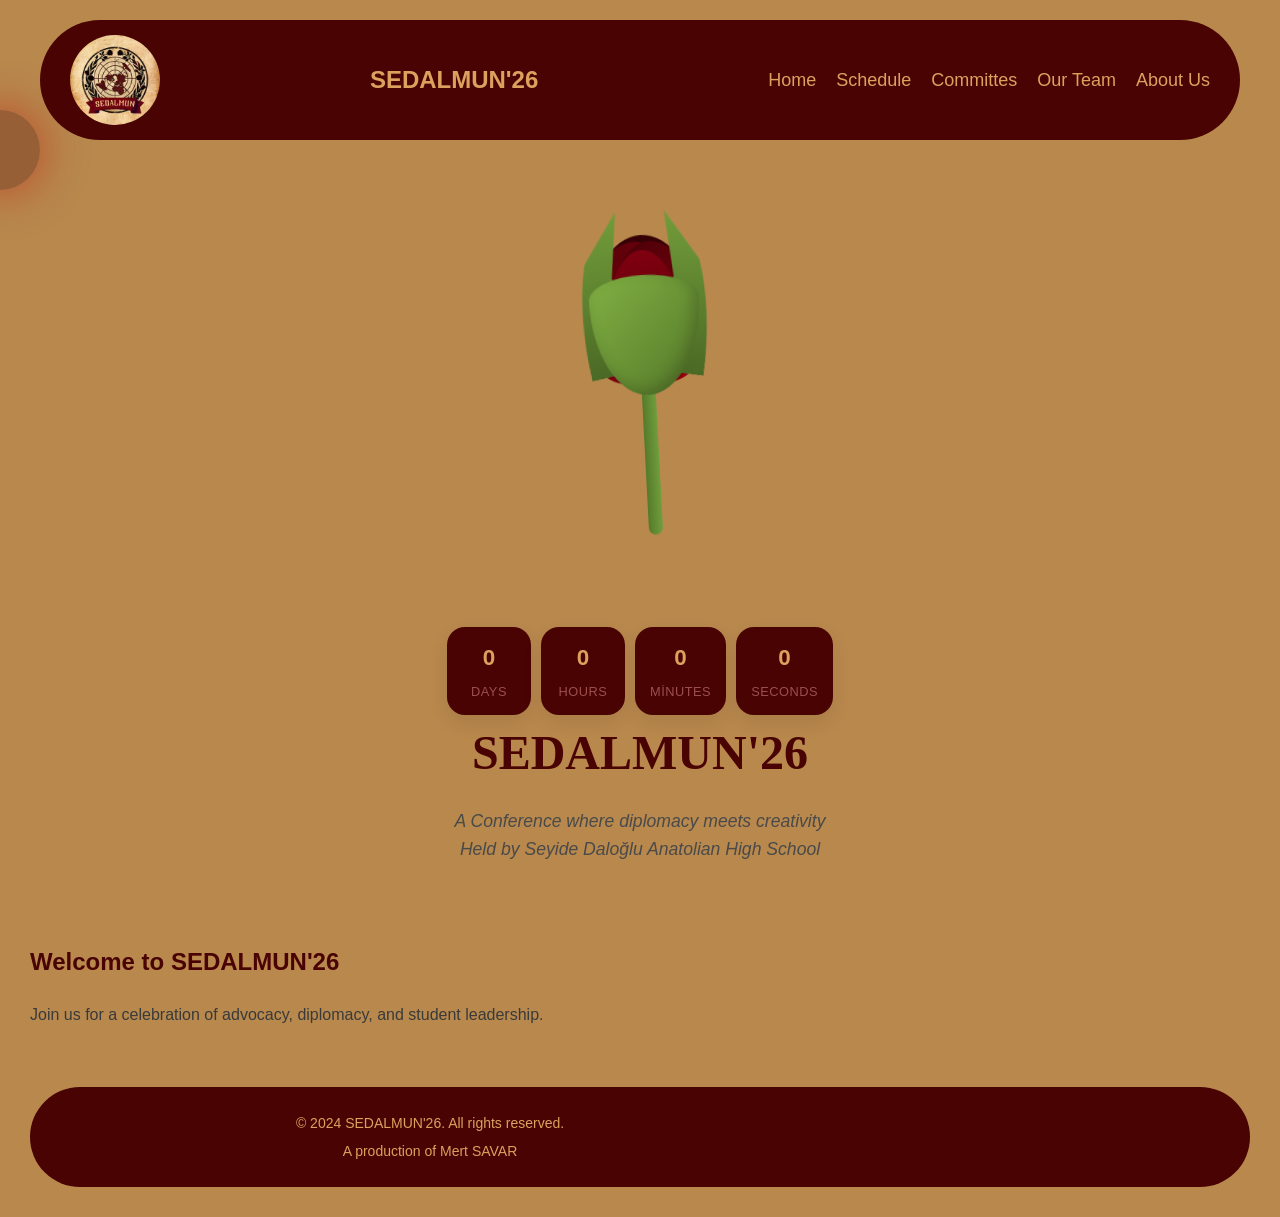
<file: index.html>
<!DOCTYPE html>
<html lang="tr">
<head>
<meta charset="UTF-8">
<meta name="viewport" content="width=device-width, initial-scale=1.0">
<title>SEDALMUN'26</title>
<link rel="stylesheet" href="site.css">
</head>

<body>
<header>
<img src="sedalmunlogo.jpeg" alt="SEDALMUN logo" class="logo-image">
<div class="logo">SEDALMUN'26</div>
<nav>
<ul>
  <li><a href="index.html">Home</a></li>
  <li><a href="schedule.html">Schedule</a></li>
  <li><a href="committes.html">Committes</a></li>
  <li><a href="ourteam.html">Our Team</a></li>
  <li><a href="aboutus.html">About Us</a></li>
</ul>
</nav>
</header>

  <div class="cursor-circle"></div>
  
  <div class="hero">
    <div class="canvas">
      <div class="rose-bud">
        <div class="stem"></div>
        <div class="petals">
          <div class="petal petal-back"></div>
          <div class="petal petal-left"></div>
          <div class="petal petal-right"></div>
          <div class="petal petal-center"></div>
        </div>
        <div class="sepals">
          <div class="sepal sepal-left"></div>
          <div class="sepal sepal-right"></div>
          <div class="sepal sepal-front"></div>
        </div>
      </div>
    </div>

    <div class="countdown" id="countdown">
      <div class="countdown-item">
        <div class="countdown-value" id="days">0</div>
        <div class="countdown-label">Days</div>
      </div>
      <div class="countdown-item">
        <div class="countdown-value" id="hours">0</div>
        <div class="countdown-label">Hours</div>
      </div>
      <div class="countdown-item">
        <div class="countdown-value" id="minutes">0</div>
        <div class="countdown-label">Minutes</div>
      </div>
      <div class="countdown-item">
        <div class="countdown-value" id="seconds">0</div>
        <div class="countdown-label">Seconds</div>
      </div>
    </div>

    <h1>SEDALMUN'26</h1>
    <p>A Conference where diplomacy meets creativity</p>
    <p>Held by Seyide Daloğlu Anatolian High School</p>
  </div>

  <main>
    <h2>Welcome to SEDALMUN'26</h2>
    <p>Join us for a celebration of advocacy, diplomacy, and student leadership.</p>
  </main>

  <footer>
    <div class="footerstd">
      <p>&copy; 2024 SEDALMUN'26. All rights reserved.</p>
      <p>A production of Mert SAVAR</p>
    </div>
  </footer>

  <script>
    const cursor = document.querySelector('.cursor-circle');
    const header = document.querySelector('header');

    document.addEventListener('mousemove', (e) => {
      const x = e.clientX;
      const y = e.clientY;
      cursor.style.left = x + 'px';
      cursor.style.top = y + 'px';

      const headerRect = header.getBoundingClientRect();
      const isOverHeader = y >= headerRect.top && y <= headerRect.bottom && x >= headerRect.left && x <= headerRect.right;
      if (isOverHeader) {
        cursor.classList.add('header-mode');
      } else {
        cursor.classList.remove('header-mode');
      }
    });

    const countdownTarget = new Date('2026-10-16T00:00:00');
    const daysEl = document.getElementById('days');
    const hoursEl = document.getElementById('hours');
    const minutesEl = document.getElementById('minutes');
    const secondsEl = document.getElementById('seconds');

    function updateCountdown() {
      const now = new Date();
      const diff = countdownTarget - now;
      if (diff <= 0) {
        daysEl.textContent = '0';
        hoursEl.textContent = '0';
        minutesEl.textContent = '0';
        secondsEl.textContent = '0';
        return;
      }
      const seconds = Math.floor((diff / 1000) % 60);
      const minutes = Math.floor((diff / 1000 / 60) % 60);
      const hours = Math.floor((diff / (1000 * 60 * 60)) % 24);
      const days = Math.floor(diff / (1000 * 60 * 60 * 24));
      daysEl.textContent = days;
      hoursEl.textContent = hours.toString().padStart(2, '0');
      minutesEl.textContent = minutes.toString().padStart(2, '0');
      secondsEl.textContent = seconds.toString().padStart(2, '0');
    }

    updateCountdown();
    setInterval(updateCountdown, 1000);
  </script>
</body>
</html>
</file>
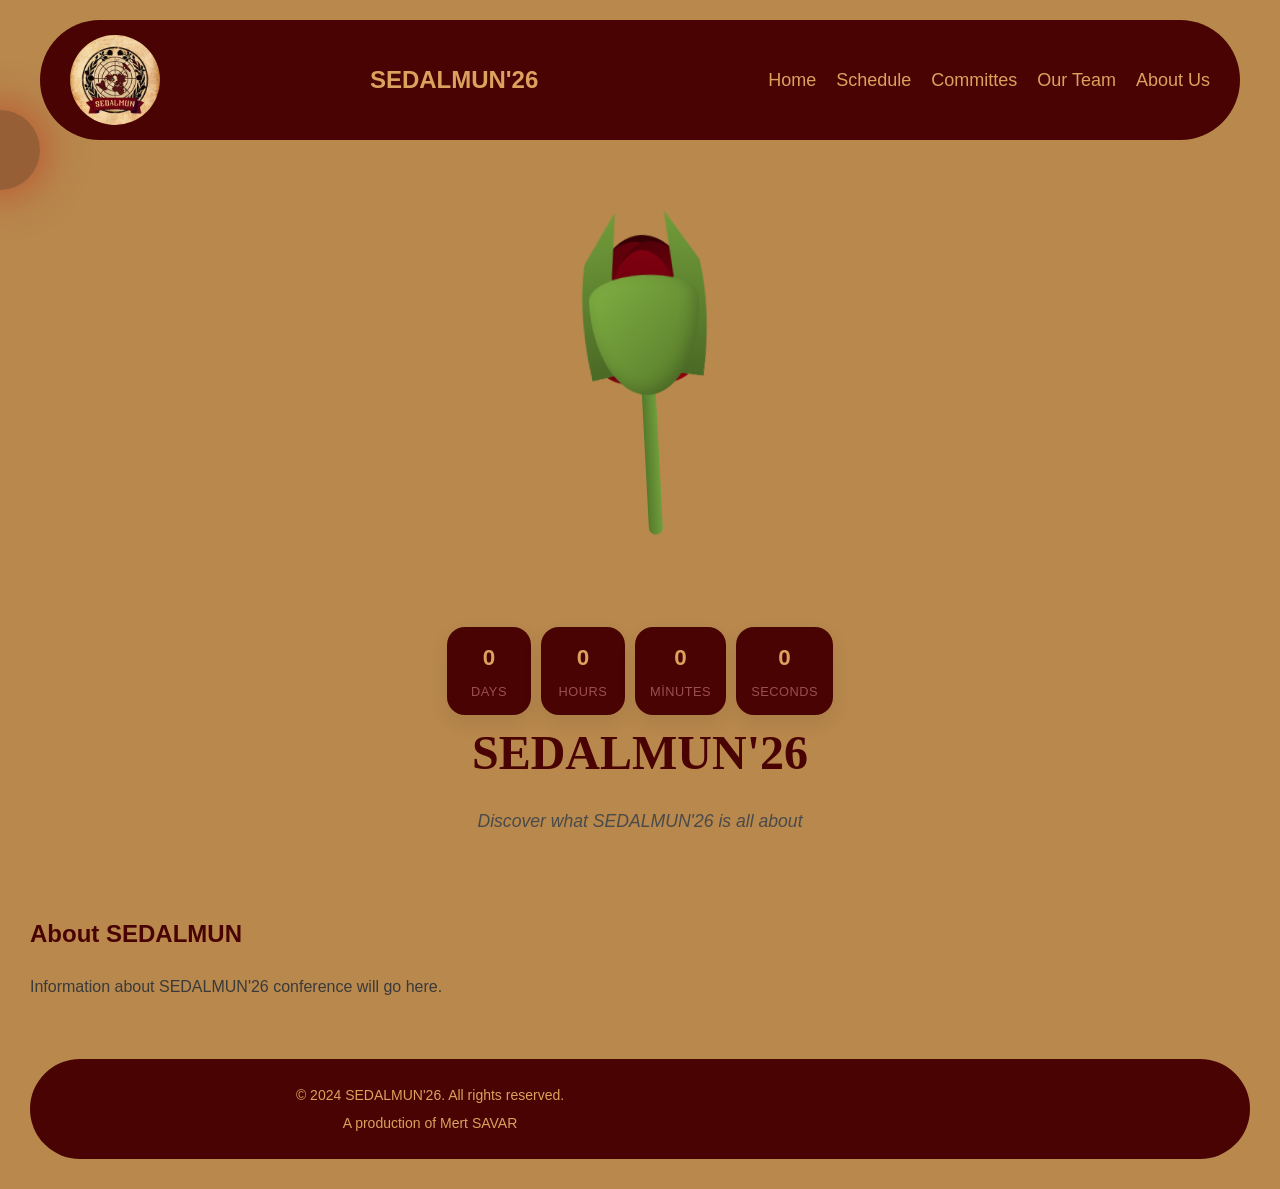
<file: aboutus.html>
<!DOCTYPE html>
<html lang="tr">
<head>
<meta charset="UTF-8">
<meta name="viewport" content="width=device-width, initial-scale=1.0">
<title>About Us - SEDALMUN'26</title>
<link rel="stylesheet" href="site.css">
</head>

<body>
<header>
<img src="sedalmunlogo.jpeg" alt="SEDALMUN logo" class="logo-image">
<div class="logo">SEDALMUN'26</div>
<nav>
<ul>
  <li><a href="index.html">Home</a></li>
  <li><a href="schedule.html">Schedule</a></li>
  <li><a href="committes.html">Committes</a></li>
  <li><a href="ourteam.html">Our Team</a></li>
  <li><a href="aboutus.html">About Us</a></li>
</ul>
</nav>
</header>

  <div class="cursor-circle"></div>

  <div class="hero">
    <div class="canvas">
      <div class="rose-bud">
        <div class="stem"></div>
        <div class="petals">
          <div class="petal petal-back"></div>
          <div class="petal petal-left"></div>
          <div class="petal petal-right"></div>
          <div class="petal petal-center"></div>
        </div>
        <div class="sepals">
          <div class="sepal sepal-left"></div>
          <div class="sepal sepal-right"></div>
          <div class="sepal sepal-front"></div>
        </div>
      </div>
    </div>

    <div class="countdown" id="countdown">
      <div class="countdown-item">
        <div class="countdown-value" id="days">0</div>
        <div class="countdown-label">Days</div>
      </div>
      <div class="countdown-item">
        <div class="countdown-value" id="hours">0</div>
        <div class="countdown-label">Hours</div>
      </div>
      <div class="countdown-item">
        <div class="countdown-value" id="minutes">0</div>
        <div class="countdown-label">Minutes</div>
      </div>
      <div class="countdown-item">
        <div class="countdown-value" id="seconds">0</div>
        <div class="countdown-label">Seconds</div>
      </div>
    </div>

    <h1>SEDALMUN'26</h1>
    <p>Discover what SEDALMUN'26 is all about</p>
  </div>

  <main>
    <h2>About SEDALMUN</h2>
    <p>Information about SEDALMUN'26 conference will go here.</p>
  </main>

  <footer>
    <div class="footerstd">
      <p>&copy; 2024 SEDALMUN'26. All rights reserved.</p>
      <p>A production of Mert SAVAR</p>
    </div>
  </footer>

  <script>
    const cursor = document.querySelector('.cursor-circle');
    const header = document.querySelector('header');

    document.addEventListener('mousemove', (e) => {
      const x = e.clientX;
      const y = e.clientY;
      cursor.style.left = x + 'px';
      cursor.style.top = y + 'px';

      const headerRect = header.getBoundingClientRect();
      const isOverHeader = y >= headerRect.top && y <= headerRect.bottom && x >= headerRect.left && x <= headerRect.right;
      if (isOverHeader) {
        cursor.classList.add('header-mode');
      } else {
        cursor.classList.remove('header-mode');
      }
    });

    const countdownTarget = new Date('2026-10-16T00:00:00');
    const daysEl = document.getElementById('days');
    const hoursEl = document.getElementById('hours');
    const minutesEl = document.getElementById('minutes');
    const secondsEl = document.getElementById('seconds');

    function updateCountdown() {
      const now = new Date();
      const diff = countdownTarget - now;
      if (diff <= 0) {
        daysEl.textContent = '0';
        hoursEl.textContent = '0';
        minutesEl.textContent = '0';
        secondsEl.textContent = '0';
        return;
      }
      const seconds = Math.floor((diff / 1000) % 60);
      const minutes = Math.floor((diff / 1000 / 60) % 60);
      const hours = Math.floor((diff / (1000 * 60 * 60)) % 24);
      const days = Math.floor(diff / (1000 * 60 * 60 * 24));
      daysEl.textContent = days;
      hoursEl.textContent = hours.toString().padStart(2, '0');
      minutesEl.textContent = minutes.toString().padStart(2, '0');
      secondsEl.textContent = seconds.toString().padStart(2, '0');
    }

    updateCountdown();
    setInterval(updateCountdown, 1000);
  </script>
</body>
</html>
</file>
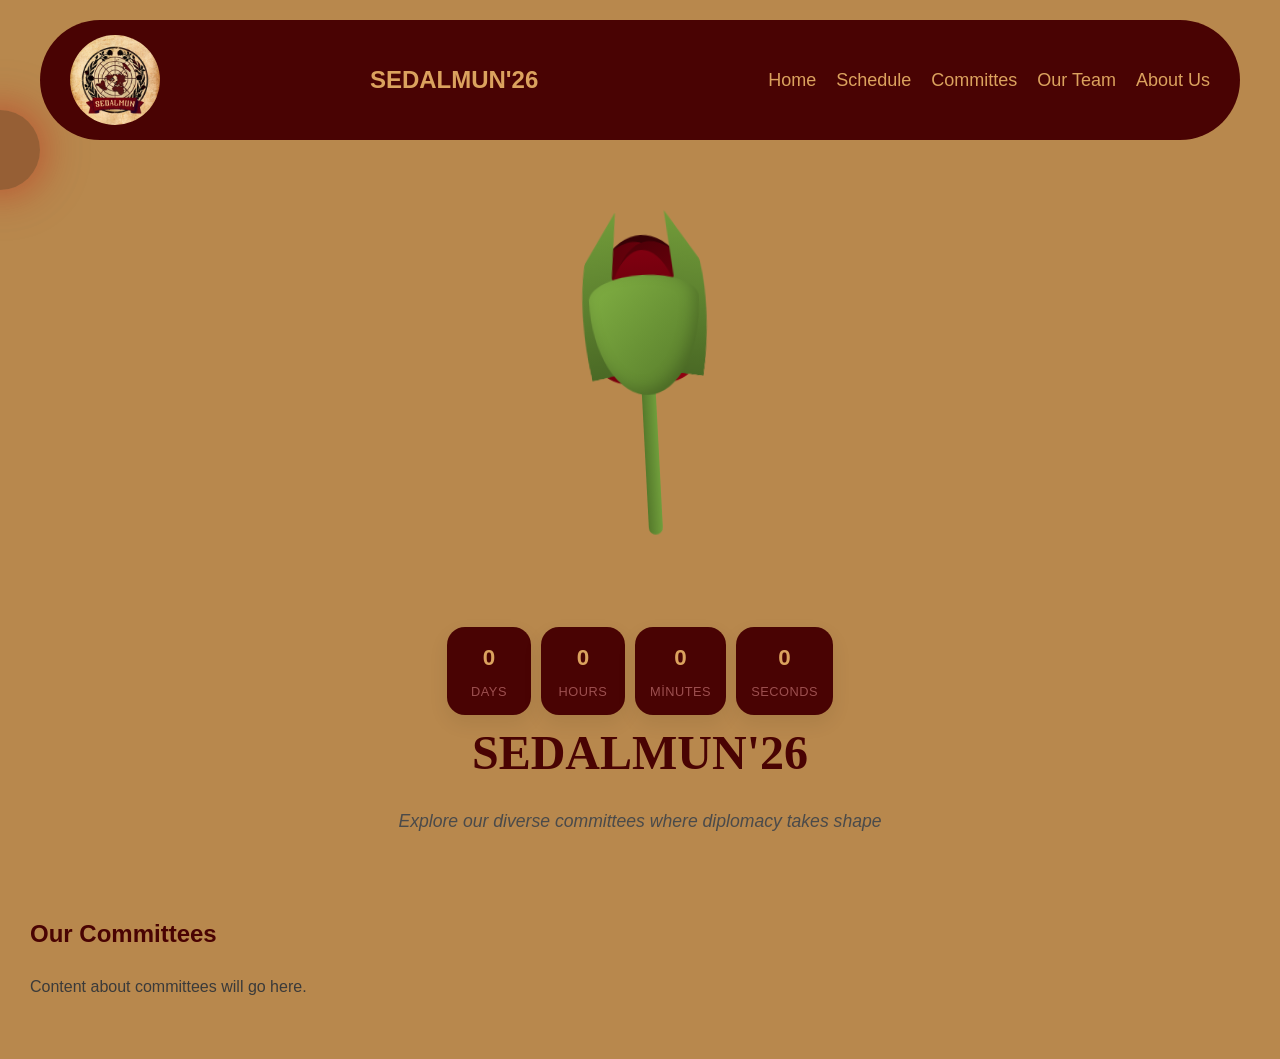
<file: committes.html>
<!DOCTYPE html>
<html lang="tr">
<head>
<meta charset="UTF-8">
<meta name="viewport" content="width=device-width, initial-scale=1.0">
<title>Committes - SEDALMUN'26</title>
<link rel="stylesheet" href="site.css">
</head>

<body>
<header>
<img src="sedalmunlogo.jpeg" alt="SEDALMUN logo" class="logo-image">
<div class="logo">SEDALMUN'26</div>
<nav>
<ul>
  <li><a href="index.html">Home</a></li>
  <li><a href="schedule.html">Schedule</a></li>
  <li><a href="committes.html">Committes</a></li>
  <li><a href="ourteam.html">Our Team</a></li>
  <li><a href="aboutus.html">About Us</a></li>
</ul>
</nav>
</header>

  <div class="cursor-circle"></div>

  <div class="hero">
    <div class="canvas">
      <div class="rose-bud">
        <div class="stem"></div>
        <div class="petals">
          <div class="petal petal-back"></div>
          <div class="petal petal-left"></div>
          <div class="petal petal-right"></div>
          <div class="petal petal-center"></div>
        </div>
        <div class="sepals">
          <div class="sepal sepal-left"></div>
          <div class="sepal sepal-right"></div>
          <div class="sepal sepal-front"></div>
        </div>
      </div>
    </div>

    <div class="countdown" id="countdown">
      <div class="countdown-item">
        <div class="countdown-value" id="days">0</div>
        <div class="countdown-label">Days</div>
      </div>
      <div class="countdown-item">
        <div class="countdown-value" id="hours">0</div>
        <div class="countdown-label">Hours</div>
      </div>
      <div class="countdown-item">
        <div class="countdown-value" id="minutes">0</div>
        <div class="countdown-label">Minutes</div>
      </div>
      <div class="countdown-item">
        <div class="countdown-value" id="seconds">0</div>
        <div class="countdown-label">Seconds</div>
      </div>
    </div>

    <h1>SEDALMUN'26</h1>
    <p>Explore our diverse committees where diplomacy takes shape</p>
  </div>

  <main>
    <h2>Our Committees</h2>
    <p>Content about committees will go here.</p>
  </main>

  <script>
    const cursor = document.querySelector('.cursor-circle');
    const header = document.querySelector('header');
    
    document.addEventListener('mousemove', (e) => {
      const x = e.clientX;
      const y = e.clientY;
      
      cursor.style.left = x + 'px';
      cursor.style.top = y + 'px';
      
      const headerRect = header.getBoundingClientRect();
      const isOverHeader = y >= headerRect.top && y <= headerRect.bottom && x >= headerRect.left && x <= headerRect.right;
      
      if (isOverHeader) {
        cursor.classList.add('header-mode');
      } else {
        cursor.classList.remove('header-mode');
      }
    });

    const countdownTarget = new Date('2026-10-16T00:00:00');
    const daysEl = document.getElementById('days');
    const hoursEl = document.getElementById('hours');
    const minutesEl = document.getElementById('minutes');
    const secondsEl = document.getElementById('seconds');

    function updateCountdown() {
      const now = new Date();
      const diff = countdownTarget - now;
      if (diff <= 0) {
        daysEl.textContent = '0';
        hoursEl.textContent = '0';
        minutesEl.textContent = '0';
        secondsEl.textContent = '0';
        return;
      }
      const seconds = Math.floor((diff / 1000) % 60);
      const minutes = Math.floor((diff / 1000 / 60) % 60);
      const hours = Math.floor((diff / (1000 * 60 * 60)) % 24);
      const days = Math.floor(diff / (1000 * 60 * 60 * 24));
      daysEl.textContent = days;
      hoursEl.textContent = hours.toString().padStart(2, '0');
      minutesEl.textContent = minutes.toString().padStart(2, '0');
      secondsEl.textContent = seconds.toString().padStart(2, '0');
    }

    updateCountdown();
    setInterval(updateCountdown, 1000);
  </script>
</body>
</html>
</file>
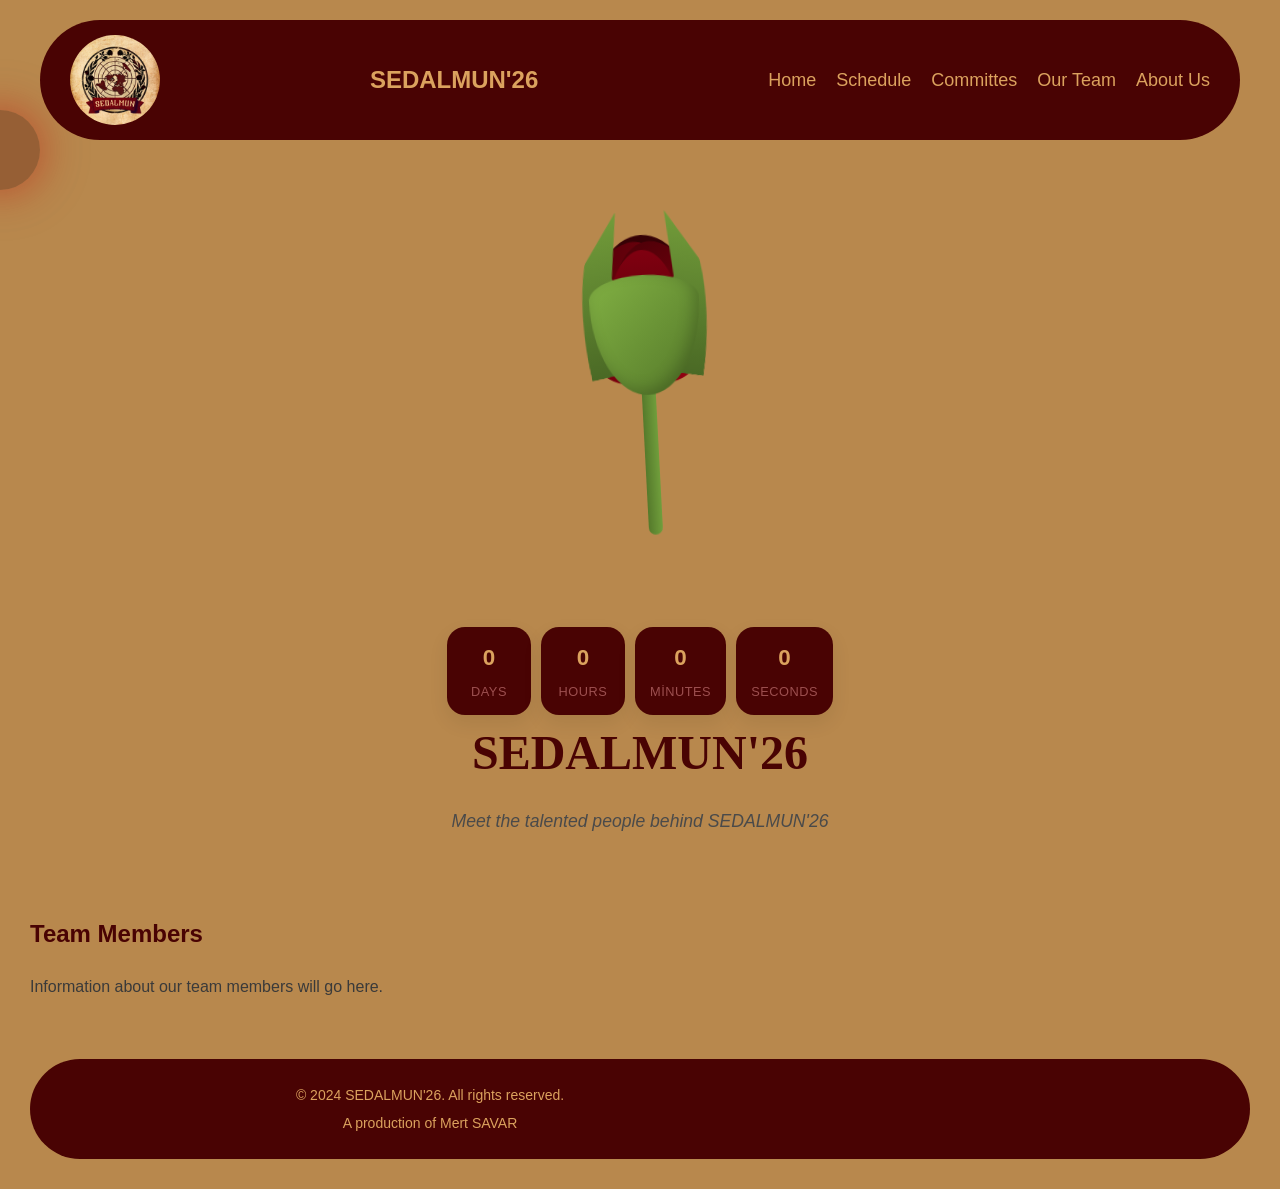
<file: ourteam.html>
<!DOCTYPE html>
<html lang="tr">
<head>
<meta charset="UTF-8">
<meta name="viewport" content="width=device-width, initial-scale=1.0">
<title>Our Team - SEDALMUN'26</title>
<link rel="stylesheet" href="site.css">
</head>

<body>
<header>
<img src="sedalmunlogo.jpeg" alt="SEDALMUN logo" class="logo-image">
<div class="logo">SEDALMUN'26</div>
<nav>
<ul>
  <li><a href="index.html">Home</a></li>
  <li><a href="schedule.html">Schedule</a></li>
  <li><a href="committes.html">Committes</a></li>
  <li><a href="ourteam.html">Our Team</a></li>
  <li><a href="aboutus.html">About Us</a></li>
</ul>
</nav>
</header>

  <div class="cursor-circle"></div>

  <div class="hero">
    <div class="canvas">
      <div class="rose-bud">
        <div class="stem"></div>
        <div class="petals">
          <div class="petal petal-back"></div>
          <div class="petal petal-left"></div>
          <div class="petal petal-right"></div>
          <div class="petal petal-center"></div>
        </div>
        <div class="sepals">
          <div class="sepal sepal-left"></div>
          <div class="sepal sepal-right"></div>
          <div class="sepal sepal-front"></div>
        </div>
      </div>
    </div>

    <div class="countdown" id="countdown">
      <div class="countdown-item">
        <div class="countdown-value" id="days">0</div>
        <div class="countdown-label">Days</div>
      </div>
      <div class="countdown-item">
        <div class="countdown-value" id="hours">0</div>
        <div class="countdown-label">Hours</div>
      </div>
      <div class="countdown-item">
        <div class="countdown-value" id="minutes">0</div>
        <div class="countdown-label">Minutes</div>
      </div>
      <div class="countdown-item">
        <div class="countdown-value" id="seconds">0</div>
        <div class="countdown-label">Seconds</div>
      </div>
    </div>

    <h1>SEDALMUN'26</h1>
    <p>Meet the talented people behind SEDALMUN'26</p>
  </div>

  <main>
    <h2>Team Members</h2>
    <p>Information about our team members will go here.</p>
  </main>

  <footer>
    <div class="footerstd">
      <p>&copy; 2024 SEDALMUN'26. All rights reserved.</p>
      <p>A production of Mert SAVAR</p>
    </div>
  </footer>

  <script>
    const cursor = document.querySelector('.cursor-circle');
    const header = document.querySelector('header');

    document.addEventListener('mousemove', (e) => {
      const x = e.clientX;
      const y = e.clientY;
      cursor.style.left = x + 'px';
      cursor.style.top = y + 'px';

      const headerRect = header.getBoundingClientRect();
      const isOverHeader = y >= headerRect.top && y <= headerRect.bottom && x >= headerRect.left && x <= headerRect.right;
      if (isOverHeader) {
        cursor.classList.add('header-mode');
      } else {
        cursor.classList.remove('header-mode');
      }
    });

    const countdownTarget = new Date('2026-10-16T00:00:00');
    const daysEl = document.getElementById('days');
    const hoursEl = document.getElementById('hours');
    const minutesEl = document.getElementById('minutes');
    const secondsEl = document.getElementById('seconds');

    function updateCountdown() {
      const now = new Date();
      const diff = countdownTarget - now;
      if (diff <= 0) {
        daysEl.textContent = '0';
        hoursEl.textContent = '0';
        minutesEl.textContent = '0';
        secondsEl.textContent = '0';
        return;
      }
      const seconds = Math.floor((diff / 1000) % 60);
      const minutes = Math.floor((diff / 1000 / 60) % 60);
      const hours = Math.floor((diff / (1000 * 60 * 60)) % 24);
      const days = Math.floor(diff / (1000 * 60 * 60 * 24));
      daysEl.textContent = days;
      hoursEl.textContent = hours.toString().padStart(2, '0');
      minutesEl.textContent = minutes.toString().padStart(2, '0');
      secondsEl.textContent = seconds.toString().padStart(2, '0');
    }

    updateCountdown();
    setInterval(updateCountdown, 1000);
  </script>
</body>
</html>
</file>
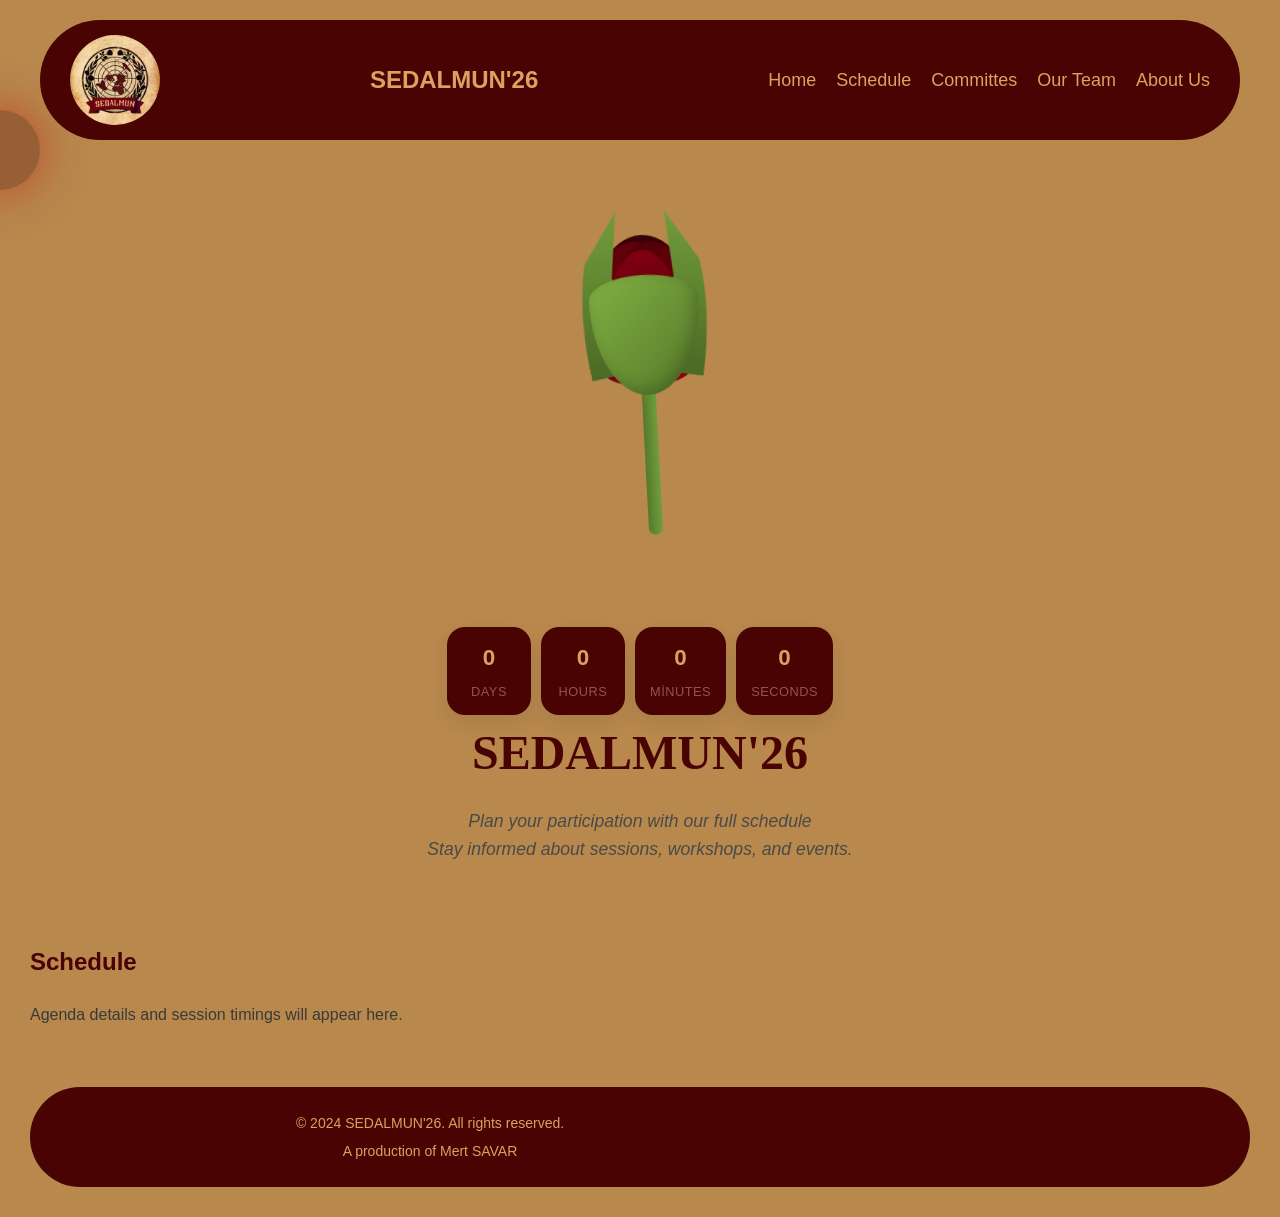
<file: schedule.html>
<!DOCTYPE html>
<html lang="tr">
<head>
<meta charset="UTF-8">
<meta name="viewport" content="width=device-width, initial-scale=1.0">
<title>Schedule - SEDALMUN'26</title>
<link rel="stylesheet" href="site.css">
</head>

<body>
<header>
<img src="sedalmunlogo.jpeg" alt="SEDALMUN logo" class="logo-image">
<div class="logo">SEDALMUN'26</div>
<nav>
<ul>
  <li><a href="index.html">Home</a></li>
  <li><a href="schedule.html">Schedule</a></li>
  <li><a href="committes.html">Committes</a></li>
  <li><a href="ourteam.html">Our Team</a></li>
  <li><a href="aboutus.html">About Us</a></li>
</ul>
</nav>
</header>

  <div class="cursor-circle"></div>

  <div class="hero">
    <div class="canvas">
      <div class="rose-bud">
        <div class="stem"></div>
        <div class="petals">
          <div class="petal petal-back"></div>
          <div class="petal petal-left"></div>
          <div class="petal petal-right"></div>
          <div class="petal petal-center"></div>
        </div>
        <div class="sepals">
          <div class="sepal sepal-left"></div>
          <div class="sepal sepal-right"></div>
          <div class="sepal sepal-front"></div>
        </div>
      </div>
    </div>

    <div class="countdown" id="countdown">
      <div class="countdown-item">
        <div class="countdown-value" id="days">0</div>
        <div class="countdown-label">Days</div>
      </div>
      <div class="countdown-item">
        <div class="countdown-value" id="hours">0</div>
        <div class="countdown-label">Hours</div>
      </div>
      <div class="countdown-item">
        <div class="countdown-value" id="minutes">0</div>
        <div class="countdown-label">Minutes</div>
      </div>
      <div class="countdown-item">
        <div class="countdown-value" id="seconds">0</div>
        <div class="countdown-label">Seconds</div>
      </div>
    </div>

    <h1>SEDALMUN'26</h1>
    <p>Plan your participation with our full schedule</p>
    <p>Stay informed about sessions, workshops, and events.</p>
  </div>

  <main>
    <h2>Schedule</h2>
    <p>Agenda details and session timings will appear here.</p>
  </main>

  <footer>
    <div class="footerstd">
      <p>&copy; 2024 SEDALMUN'26. All rights reserved.</p>
      <p>A production of Mert SAVAR</p>
    </div>
  </footer>

  <script>
    const cursor = document.querySelector('.cursor-circle');
    const header = document.querySelector('header');

    document.addEventListener('mousemove', (e) => {
      const x = e.clientX;
      const y = e.clientY;
      cursor.style.left = x + 'px';
      cursor.style.top = y + 'px';

      const headerRect = header.getBoundingClientRect();
      const isOverHeader = y >= headerRect.top && y <= headerRect.bottom && x >= headerRect.left && x <= headerRect.right;
      if (isOverHeader) {
        cursor.classList.add('header-mode');
      } else {
        cursor.classList.remove('header-mode');
      }
    });

    const countdownTarget = new Date('2026-10-16T00:00:00');
    const daysEl = document.getElementById('days');
    const hoursEl = document.getElementById('hours');
    const minutesEl = document.getElementById('minutes');
    const secondsEl = document.getElementById('seconds');

    function updateCountdown() {
      const now = new Date();
      const diff = countdownTarget - now;
      if (diff <= 0) {
        daysEl.textContent = '0';
        hoursEl.textContent = '0';
        minutesEl.textContent = '0';
        secondsEl.textContent = '0';
        return;
      }
      const seconds = Math.floor((diff / 1000) % 60);
      const minutes = Math.floor((diff / 1000 / 60) % 60);
      const hours = Math.floor((diff / (1000 * 60 * 60)) % 24);
      const days = Math.floor(diff / (1000 * 60 * 60 * 24));
      daysEl.textContent = days;
      hoursEl.textContent = hours.toString().padStart(2, '0');
      minutesEl.textContent = minutes.toString().padStart(2, '0');
      secondsEl.textContent = seconds.toString().padStart(2, '0');
    }

    updateCountdown();
    setInterval(updateCountdown, 1000);
  </script>
</body>
</html>
</file>
<file: site.css>
body {
    margin: 0;
    font-family: Arial, Helvetica, sans-serif;
    background-color: #b8884d;
    color: #2f2f2f;
    line-height: 1.6;
    min-height: 100vh;
    position: relative;
    overflow-x: hidden;
    padding-top: 150px;
}

* {
    box-sizing: border-box;
}

.cursor-circle {
    position: fixed;
    width: 80px;
    height: 80px;
    background-color: rgba(73, 3, 3, 0.3);
    border-radius: 50%;
    pointer-events: none;
    z-index: 20;
    transform: translate(-50%, -50%);
    box-shadow: 0 0 40px rgba(199, 6, 6, 0.35), 
                inset 0 0 0px rgba(236, 5, 5, 0.2),
                0 0 60px rgba(185, 10, 10, 0.2);
    transition: background-color 0.2s ease, box-shadow 0.2s ease;
    filter: blur(0.5px);
}

.cursor-circle.header-mode {
    background-color: rgba(95, 66, 34, 0.25);
    box-shadow: 0 0 250px #dba25e,
                inset 0 0 40px #dba25e,
                0 0 60px #dba25e;
}

main {
    padding: 40px 30px;
}

h1, h2, h3 {
    color: #490303;
    margin-top: 0;
}

p {
    max-width: 800px;
    margin: 0 0 20px;
    color: #3a3a3a;
}

.hero {
    text-align: center;
    padding: 25px 20px 40px;
    display: flex;
    flex-direction: column;
    align-items: center;
    position: relative;
    z-index: 1;
}

.hero h1 {
    font-family: 'Georgia', serif;
    font-size: 3rem;
    margin: 0 0 15px;
}

.hero p {
    font-family: 'Verdana', sans-serif;
    font-style: italic;
    font-size: 1.1rem;
    margin: 0;
    color: #4a4a4a;
}

.countdown {
    margin: 22px auto 0;
    display: flex;
    justify-content: center;
    gap: 10px;
    flex-wrap: wrap;
    max-width: 560px;
    z-index: 1;
}

.countdown-item {
    background: #490303;
    border: 1px solid rgba(73, 3, 3, 0.12);
    border-radius: 18px;
    min-width: 84px;
    padding: 12px 14px;
    box-shadow: 0 8px 20px rgba(0, 0, 0, 0.08);
    text-align: center;
}

.countdown-value {
    font-size: 1.4rem;
    font-weight: 700;
    color: #dba25e;
}

.countdown-label {
    margin-top: 6px;
    font-size: 0.8rem;
    color: #9c4f4f;
    letter-spacing: 0.04em;
    text-transform: uppercase;
}

.canvas {
    position: relative;
    width: 400px;
    height: 300px;
    margin: -160px auto 290px;
}

.rose-bud {
    position: absolute;
    bottom: 90px;
    left: 50%;
    transform: translateX(-50%) rotate(-3deg);
    animation: roseAppear 1.15s cubic-bezier(.2, .9, .2, 1) both;
}

/* Çiçek Sapı */
.stem {
    position: absolute;
    width: 14px;
    height: 190px;
    background: linear-gradient(to right, #557a2b, #709e3c);
    top: 120px;
    left: 50%;
    transform: translateX(-50%);
    border-radius: 0 0 10px 10px;
    z-index: 1;
}

/* Kırmızı Yapraklar Grubu */
.petals {
    position: absolute;
    width: 130px;
    height: 160px;
    left: 50%;
    transform: translateX(-50%);
    z-index: 2;
}

.petal {
    position: absolute;
    background: linear-gradient(135deg, #4a0007, #990012);
    border-radius: 50% 50% 50% 50% / 60% 60% 40% 40%;
}

.petal-back {
    width: 110px;
    height: 150px;
    left: 10px;
    top: 10px;
    background: #360105;
}

.petal-left {
    width: 100px;
    height: 140px;
    left: 0;
    top: 20px;
    transform: rotate(-15deg);
    border-radius: 70% 30% 50% 50% / 70% 30% 70% 30%;
}

.petal-right {
    width: 100px;
    height: 140px;
    right: 0;
    top: 20px;
    transform: rotate(15deg);
    border-radius: 30% 70% 50% 50% / 30% 70% 30% 70%;
}

.petal-center {
    width: 80px;
    height: 130px;
    left: 25px;
    top: 25px;
    background: linear-gradient(to bottom, #800010, #4a0007);
    border-radius: 50% 50% 40% 40% / 70% 70% 30% 30%;
}

/* Yeşil Çanak Yapraklar */
.sepals {
    position: absolute;
    width: 150px;
    height: 180px;
    left: 50%;
    transform: translateX(-50%);
    z-index: 3;
}

.sepal {
    position: absolute;
    background: linear-gradient(to bottom, #729c3a, #4a6925);
}

/* Sol taraftaki uzun, sivri uçlu yaprak */
.sepal-left {
    width: 60px;
    height: 160px;
    left: 5px;
    top: -10px;
    border-radius: 100% 0% 40% 60% / 100% 0% 40% 0%;
    transform: rotate(-10deg);
    clip-path: polygon(100% 0%, 70% 40%, 100% 100%, 0% 100%, 0% 40%);
}

/* Sağ taraftaki uzun, sivri uçlu yaprak */
.sepal-right {
    width: 60px;
    height: 160px;
    right: 5px;
    top: -10px;
    border-radius: 0% 100% 60% 40% / 0% 100% 0% 40%;
    transform: rotate(10deg);
    clip-path: polygon(0% 0%, 100% 40%, 100% 100%, 0% 100%, 30% 40%);
}

/* Tomurcuğun ön yüzeyini ve tabanını kaplayan çanak */
.sepal-front {
    width: 110px;
    height: 120px;
    left: 20px;
    top: 50px;
    background: linear-gradient(135deg, #81b043, #547829);
    border-radius: 50% 50% 50% 50% / 20% 20% 80% 80%;
    box-shadow: inset -5px -5px 15px rgba(0,0,0,0.2);
}

@keyframes roseAppear {
    0% {
        opacity: 0;
        transform: translateX(-50%) translateY(24px) scale(0.82) rotate(-8deg);
    }
    60% {
        opacity: 1;
        transform: translateX(-50%) translateY(-4px) scale(1.02) rotate(-3deg);
    }
    100% {
        opacity: 1;
        transform: translateX(-50%) rotate(-3deg);
    }
}

/* Üst alanı ve logoyu hizala */
header {
    display: flex;
    justify-content: space-between;
    align-items: center;
    background-color: #490303;
    padding: 15px 30px;
    border-radius: 100px;
    position: fixed;
    top: 20px;
    left: 50%;
    transform: translateX(-50%);
    width: calc(100% - 40px);
    max-width: 1200px;
    z-index: 30;
}

.logo-image {
    width: 90px;
    height: 90px;
    border-radius: 200%;
    object-fit: cover;
}

.logo {
    color: #dba25e;
    font-size: 24px;
    font-weight: bold;
}

/* Menü listesini yan yana getir ve noktaları kaldır */
nav ul {
    list-style-type: none;
    margin: 0;
    padding: 0;
    display: flex;
}

/* Her bir sayfa linkinin arasındaki boşluk */
nav li {
    margin-left: 20px;
}

/* Linklerin alt çizgisini kaldır ve rengini beyaz yap */
nav a {
    color: #dba25e;
    text-decoration: none;
    font-size: 18px;
}

/* Fareyle üzerine gelindiğinde rengi değiştir */
nav a:hover {
    color: #a06000;
}

footer {
    background-color: #490303;
    color: #dba25e;
    text-align: center;
    padding: 20px 0;
    position: relative;
    z-index: 2;
    border-radius: 100px;
    margin: 0 30px 30px;
}
footer p {
    margin: 5px 0;
    font-size: 14px;
    color: #dba25e;
}
</file>
